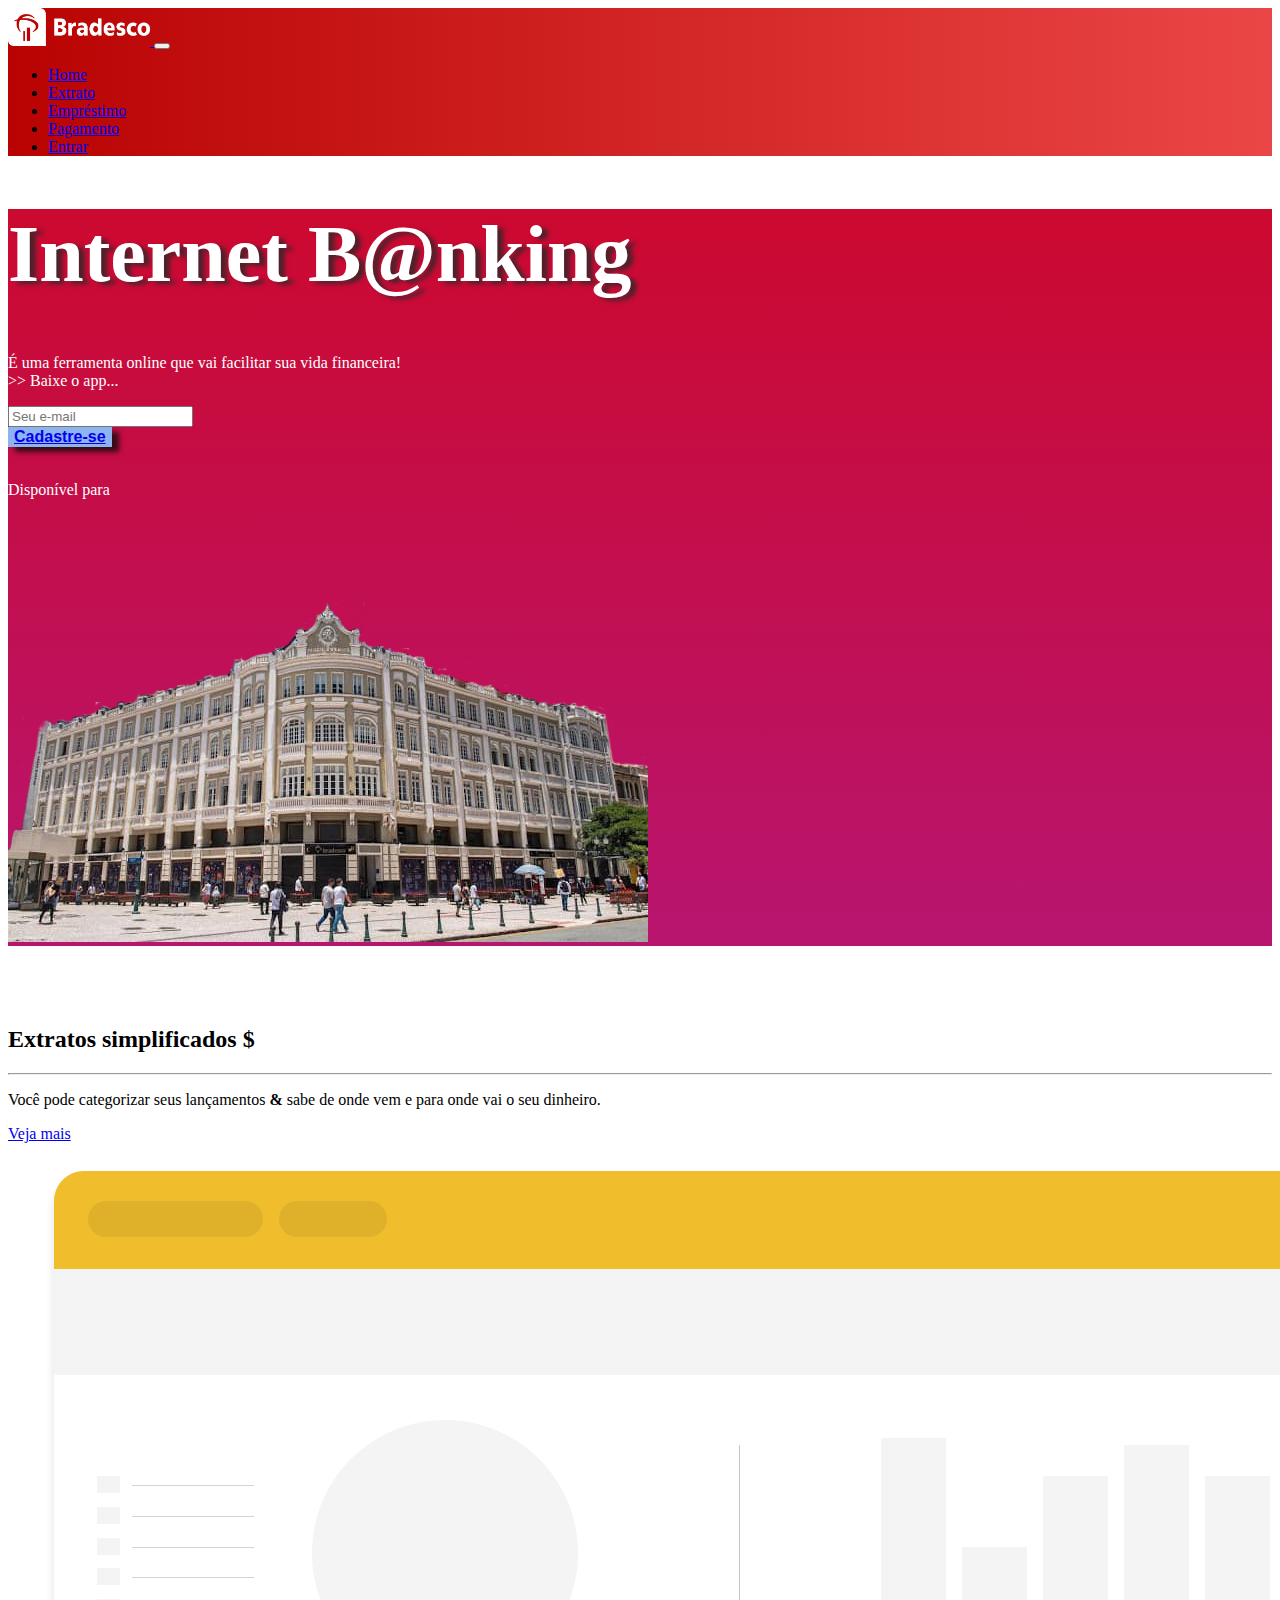
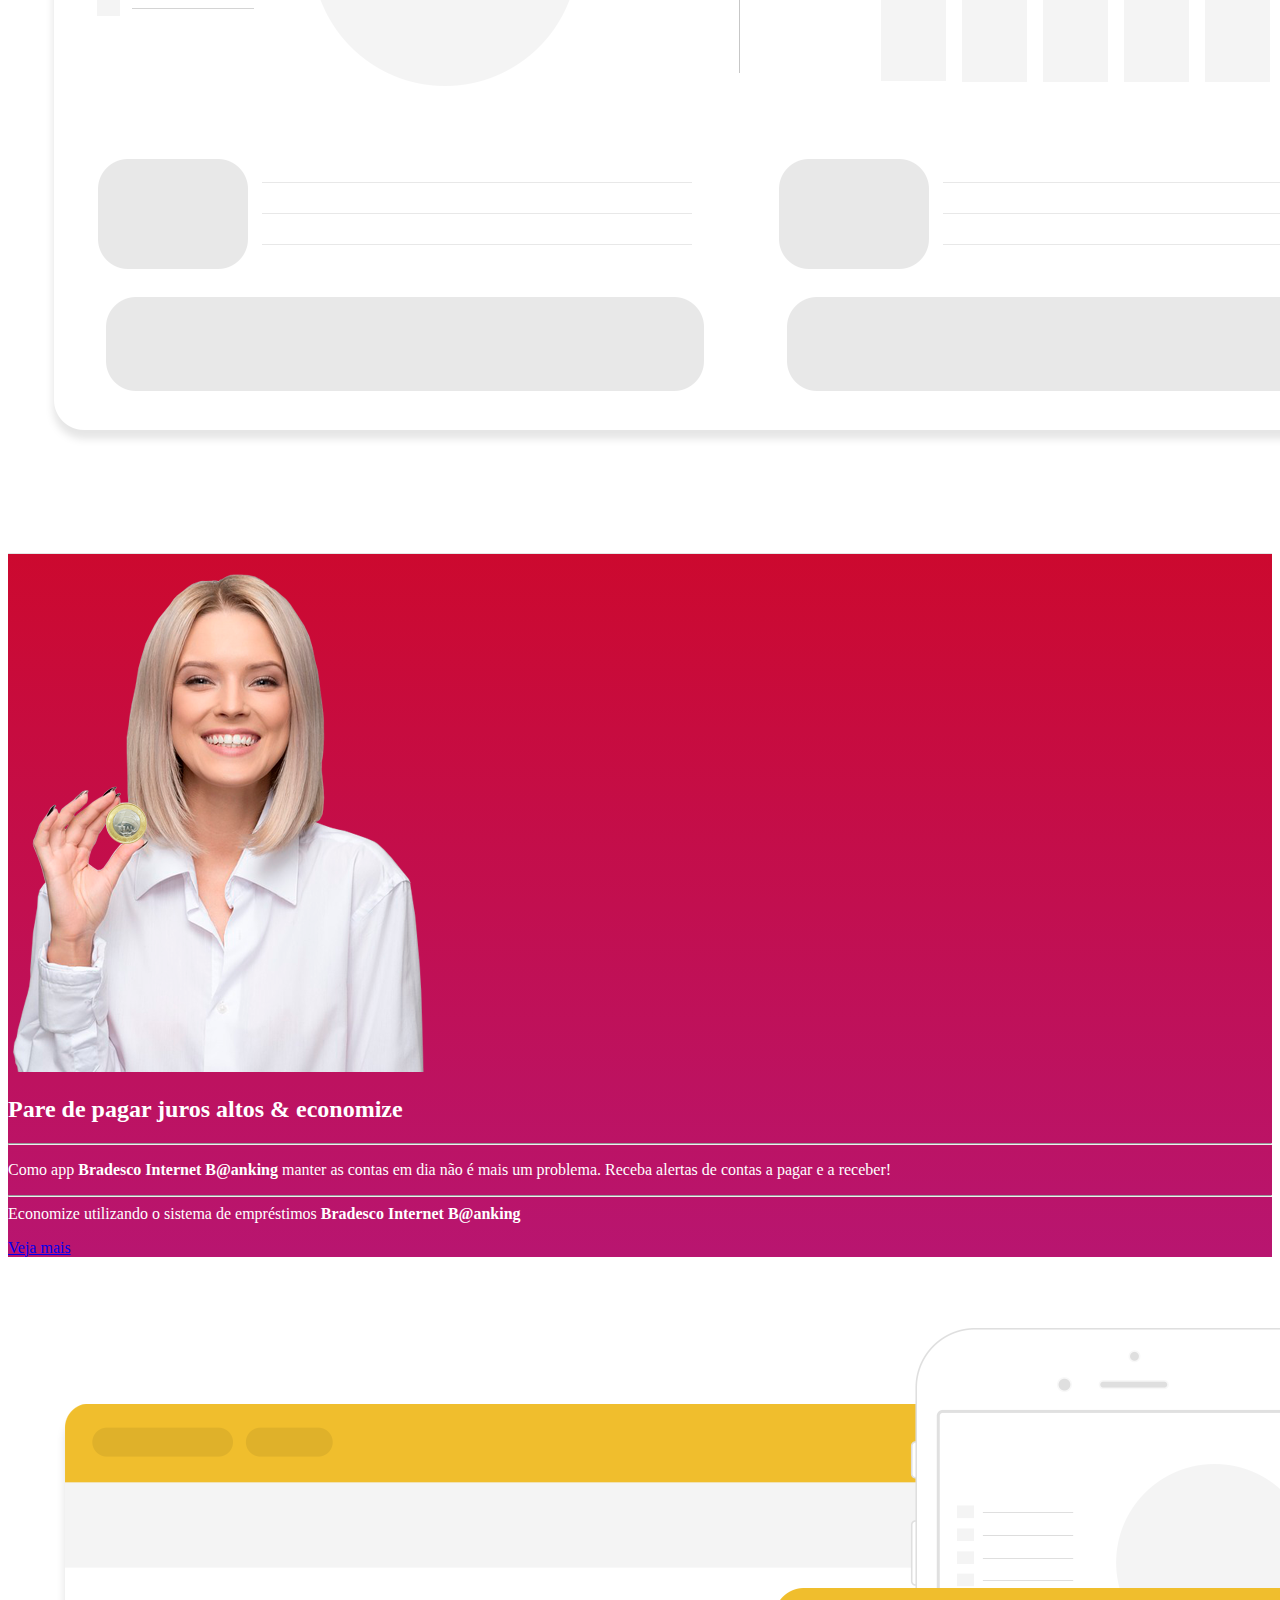
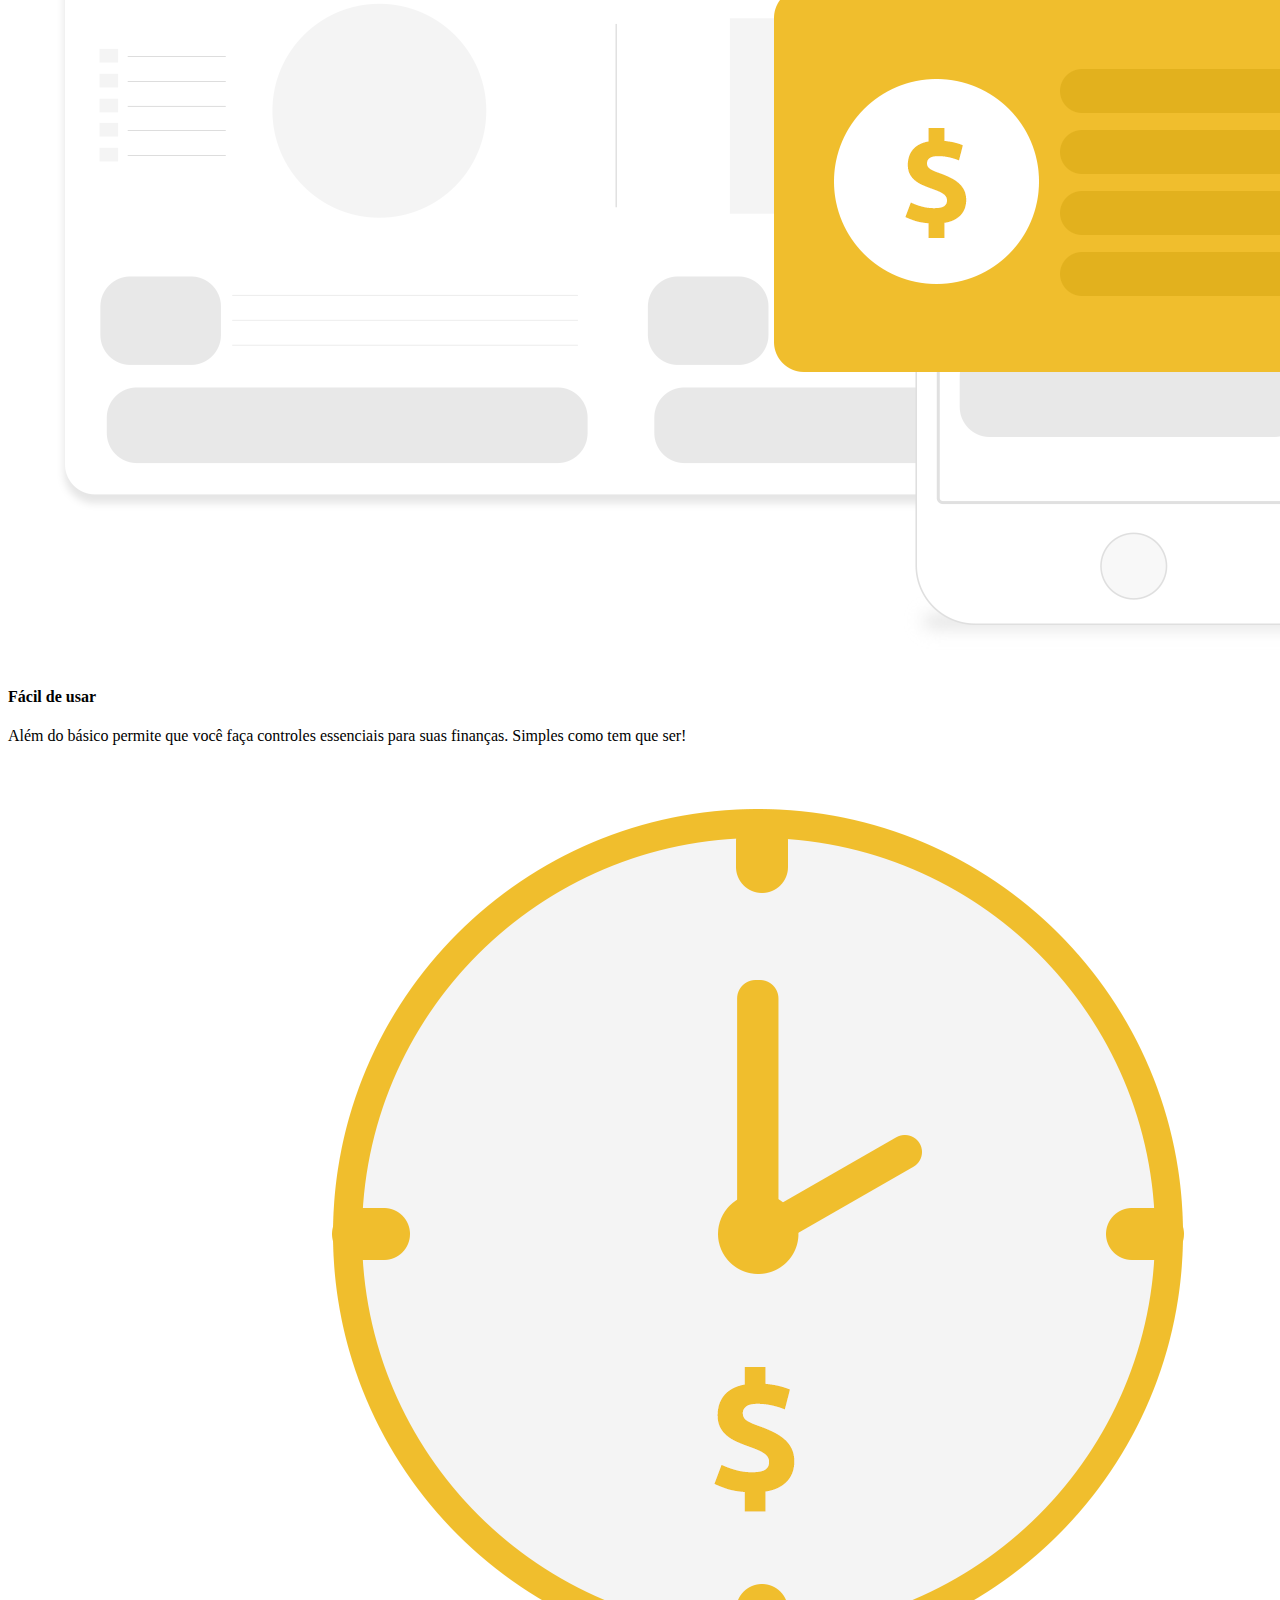
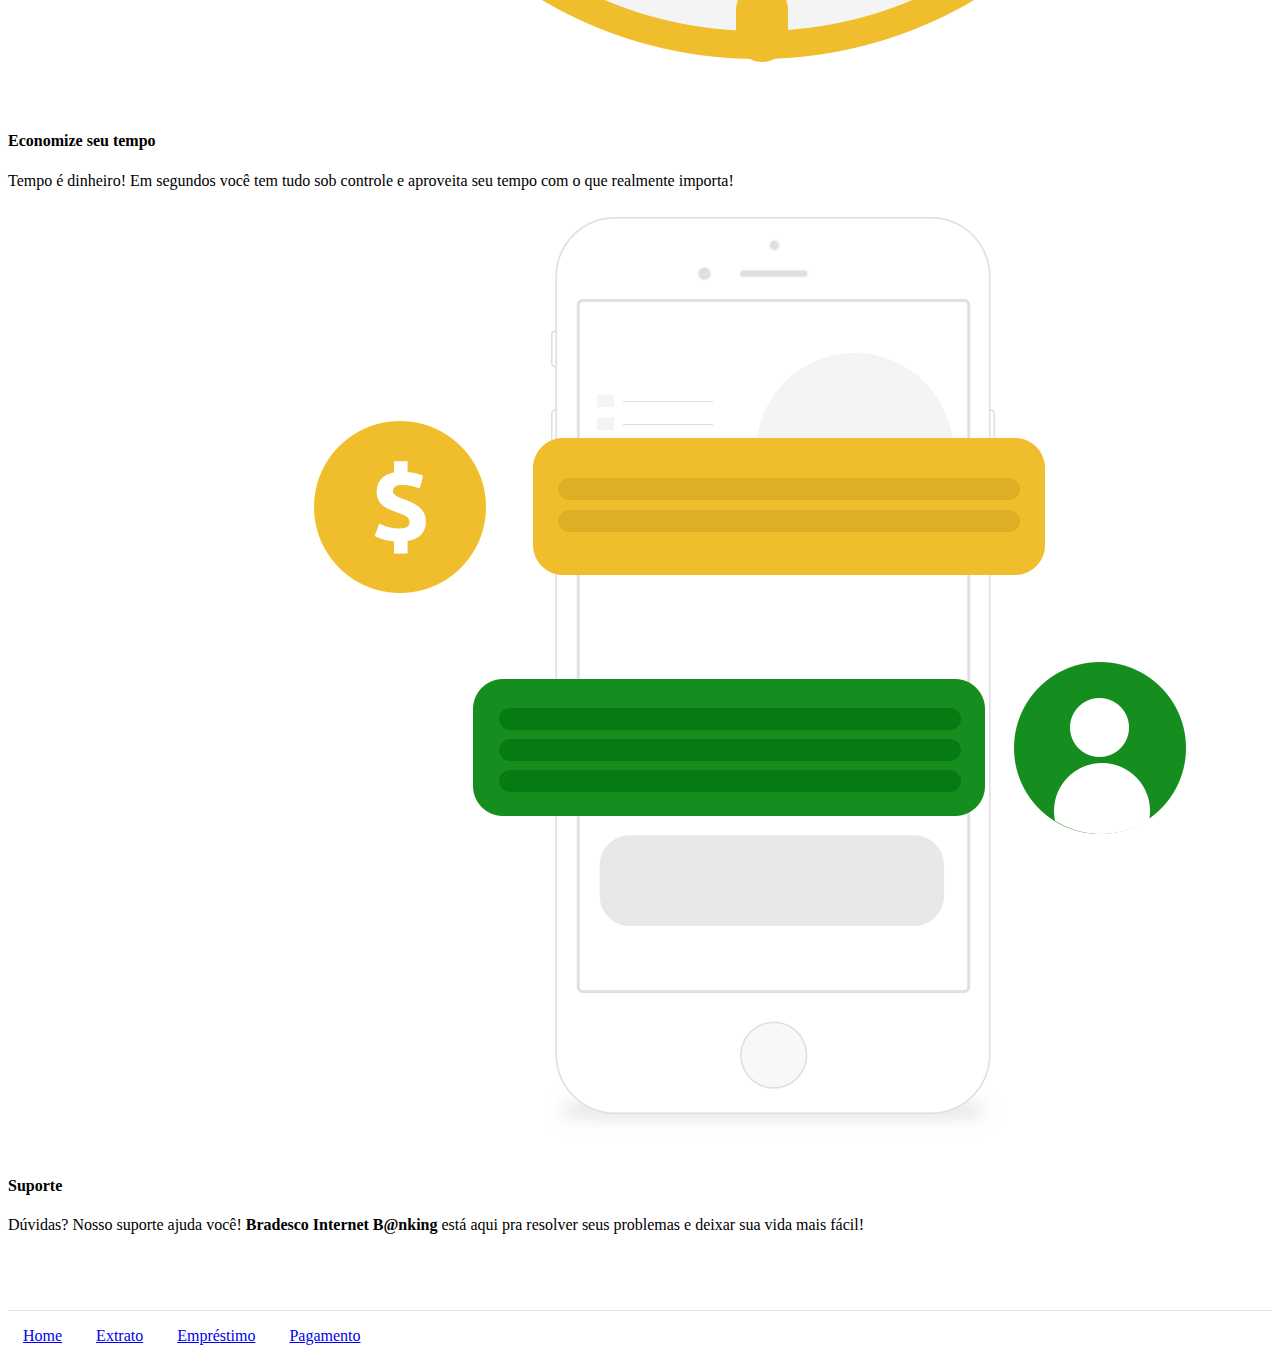
<file: site banco/index.html>
<!DOCTYPE html>
<html lang="pt-br">
<head>
  <!-- Meta tags Obrigatórias -->
  <meta charset="utf-8">
  <meta name="viewport" content="width=device-width, initial-scale=1, shrink-to-fit=no">
  <!-- Bootstrap CSS -->
  <link rel="stylesheet" href="https://stackpath.bootstrapcdn.com/bootstrap/4.1.3/css/bootstrap.min.css"
    integrity="sha384-MCw98/SFnGE8fJT3GXwEOngsV7Zt27NXFoaoApmYm81iuXoPkFOJwJ8ERdknLPMO" crossorigin="anonymous">
  <!-- Font Awesome -->
  <link rel="stylesheet" href="https://use.fontawesome.com/releases/v5.3.1/css/all.css"
    integrity="sha384-mzrmE5qonljUremFsqc01SB46JvROS7bZs3IO2EmfFsd15uHvIt+Y8vEf7N7fWAU" crossorigin="anonymous">
  <!-- Estilo customizado -->
  <link rel="stylesheet" type="text/css" href="css/estilo.css">
  <title>Internet B@nking</title>
  <link rel="shortcut icon" href="img/icone.jpg" type="image/png">
  <script src="js/banco.js" defer></script>
</head>
<body>
  <header class="topo">
    <nav class="navbar navbar-expand-sm navbar-light bg-warning">
      <div class="container">
        <a href="#" class="navbar-brand">
          <img src="img\bradesco-white.png" width="142">
        </a>
        <button class="navbar-toggler" data-toggle="collapse" data-target="#nav-principal">
          <span class="navbar-toggler-icon"></span>
        </button>
        <div class="collapse navbar-collapse" id="nav-principal">
          <ul class="navbar-nav ml-auto">
            <li class="nav-item">
              <a href="index.html" class="nav-link">Home</a>
            </li>
            <li class="nav-item">
              <a href="extrato.html" class="nav-link">Extrato</a>
            </li>
            <li class="nav-item">
              <a href="emprestimo.html" class="nav-link">Empréstimo</a>
            </li>
            <li class="nav-item">
              <a href="pgto.html" class="nav-link">Pagamento</a>
            </li>
            <li class="nav-item">
              <a href="login.html" class="btn btn-outline-light ml-4">Entrar</a>
            </li>
          </ul>
        </div>
      </div>
    </nav>
  </header>
  <section class="home">
    <div class="container">
      <div class="row">
        <div class="col-md-6 d-flex">
          <div class="align-self-center">
            <h1 class="display-4">Internet B@nking</h1>
            <p>
              É uma ferramenta online que vai facilitar sua vida financeira! <br>>> Baixe o app...
            </p>
            <form class="myForm" action="/action_page.php" onsubmit="return validateForm()" method="post">
              <div class="input-group input-group-lg">
                <input type="text" placeholder="Seu e-mail" class="form-control">
                <div class="input-group-append">
                  <button class="txt" input type="submit" value="Submit" class="btn btn-primary"><a
                      href="../cadastro.html">Cadastre-se</a></button>
                </div>
              </div>
              <br>
            </form>
            <p>Disponível para
              <a href="" class="btn btn-outline-light">
                <i class="fab fa-android fa-lg"></i>
              </a>
              <a href="" class="btn btn-outline-light">
                <i class="fab fa-apple"></i>
              </a>
            </p>
          </div>
        </div>
        <div class="col-md-6 d-none d-md-block">
          <img src="img/fachada.png">
        </div>
      </div>
    </div>
    </div>
  </section>
  <section class="caixa">
    <div class="container">
      <div class="row">
        <div class="col-md-6 d-flex">
          <div class="align-self-center">
            <h2>Extratos simplificados $</h2>
            <hr>
            <p>
              Você pode categorizar seus lançamentos <b>&</b> sabe de onde vem e para onde vai o seu dinheiro.
            </p>
            <a href="extrato.html" class="btn btn-primary">Veja mais</a>
          </div>
        </div>
        <div class="col-md-4">
          <img src="img/saiba.png" class="img-fluid">
          <!-- <div class="banner active">
              <span class="square"></span>
              <h2>Internet Banking</h2>
              <p>
               Movimente sua conta de uma maneira fácil e rápida sem sair de casa
              </p>
            </div>
            <div class="banner">
              <span class="square"></span>
              <h2>APP fácil de usar</h2>
              <p>
                Suporte 24h, instale hoje mesmo
              </p>
            </div>
            <div class="banner">
              <span class="square"></span>
              <h2>Resultados</h2>
              <p>
                Confira as nossas métricas e conheça os rendimentos
              </p>
            </div> -->
        </div>
      </div>
    </div>
  </section>
  <section class="home">
    <div class="container">
      <div class="row">
        <div class="col-md-4">
          <img src="img/mulher.png" class="img-fluid">
        </div>
        <div class="col-md-4 d-flex">
          <div class="align-self-center">
            <h2>Pare de pagar juros altos <b>&</b> economize</h2>
            <hr>
            <p>
              Como app <b> Bradesco Internet B@anking</b> manter as contas em dia não é mais um problema. Receba alertas
              de contas a pagar e a receber!
              <hr>
              Economize utilizando o sistema de empréstimos <b>Bradesco Internet B@anking </b>
            </p>
            <a href="emprestimo.html" class="btn btn-primary">Veja mais</a>
          </div>
        </div>
      </div>
    </div>
  </section>
  <section class="caixa">
    <div class="container">
      <div class="row">
        <div class="col-md-4">
          <img src="img/facil.png" class="img-fluid">
          <h4>Fácil de usar</h4>
          <p>
            Além do básico permite que você faça controles essenciais para suas finanças. Simples como tem que ser!
          </p>
        </div>
        <div class="col-md-4">
          <img src="img/economize.png" class="img-fluid">
          <h4>Economize seu tempo</h4>
          <p>
            Tempo é dinheiro! Em segundos você tem tudo sob controle e aproveita seu tempo com o que realmente importa!
          </p>
        </div>
        <div class="col-md-4">
          <img src="img/suporte.png" class="img-fluid">
          <h4>Suporte</h4>
          <p>
            Dúvidas? Nosso suporte ajuda você! <b>Bradesco Internet B@nking</b> está aqui pra resolver seus problemas e
            deixar sua vida mais fácil!
          </p>
        </div>
      </div>
    </div>
  </section>
  <footer class="mt-4 mb-4">
    <div class="container">
      <div class="row">
        <div class="col-md-8">
          <p>
            <a href="index.html">Home</a>
            <a href="extrato.html">Extrato</a>
            <a href="emprestimo.html">Empréstimo</a>
            <a href="pgto.html">Pagamento</a>
          </p>
        </div>
        <div class="col-md-4 d-flex justify-content-end">
          <a href="" class="btn btn-outline-dark">
            <i class="fab fa-facebook"></i>
          </a>
          <a href="" class="btn btn-outline-dark ml-2">
            <i class="fab fa-twitter"></i>
          </a>
          <a href="" class="btn btn-outline-dark ml-2">
            <i class="fab fa-instagram"></i>
          </a>
          <a href="" class="btn btn-outline-dark ml-2">
            <i class="fab fa-youtube"></i>
          </a>
        </div>
      </div>
    </div>
  </footer>
  <!-- JavaScript (Opcional) -->
  <!-- jQuery primeiro, depois Popper.js, depois Bootstrap JS -->
  <script src="https://code.jquery.com/jquery-3.3.1.slim.min.js"
    integrity="sha384-q8i/X+965DzO0rT7abK41JStQIAqVgRVzpbzo5smXKp4YfRvH+8abtTE1Pi6jizo"
    crossorigin="anonymous"></script>
  <script src="https://cdnjs.cloudflare.com/ajax/libs/popper.js/1.14.3/umd/popper.min.js"
    integrity="sha384-ZMP7rVo3mIykV+2+9J3UJ46jBk0WLaUAdn689aCwoqbBJiSnjAK/l8WvCWPIPm49"
    crossorigin="anonymous"></script>
  <script src="https://stackpath.bootstrapcdn.com/bootstrap/4.1.3/js/bootstrap.min.js"
    integrity="sha384-ChfqqxuZUCnJSK3+MXmPNIyE6ZbWh2IMqE241rYiqJxyMiZ6OW/JmZQ5stwEULTy"
    crossorigin="anonymous"></script>
</body>
</html>
</file>
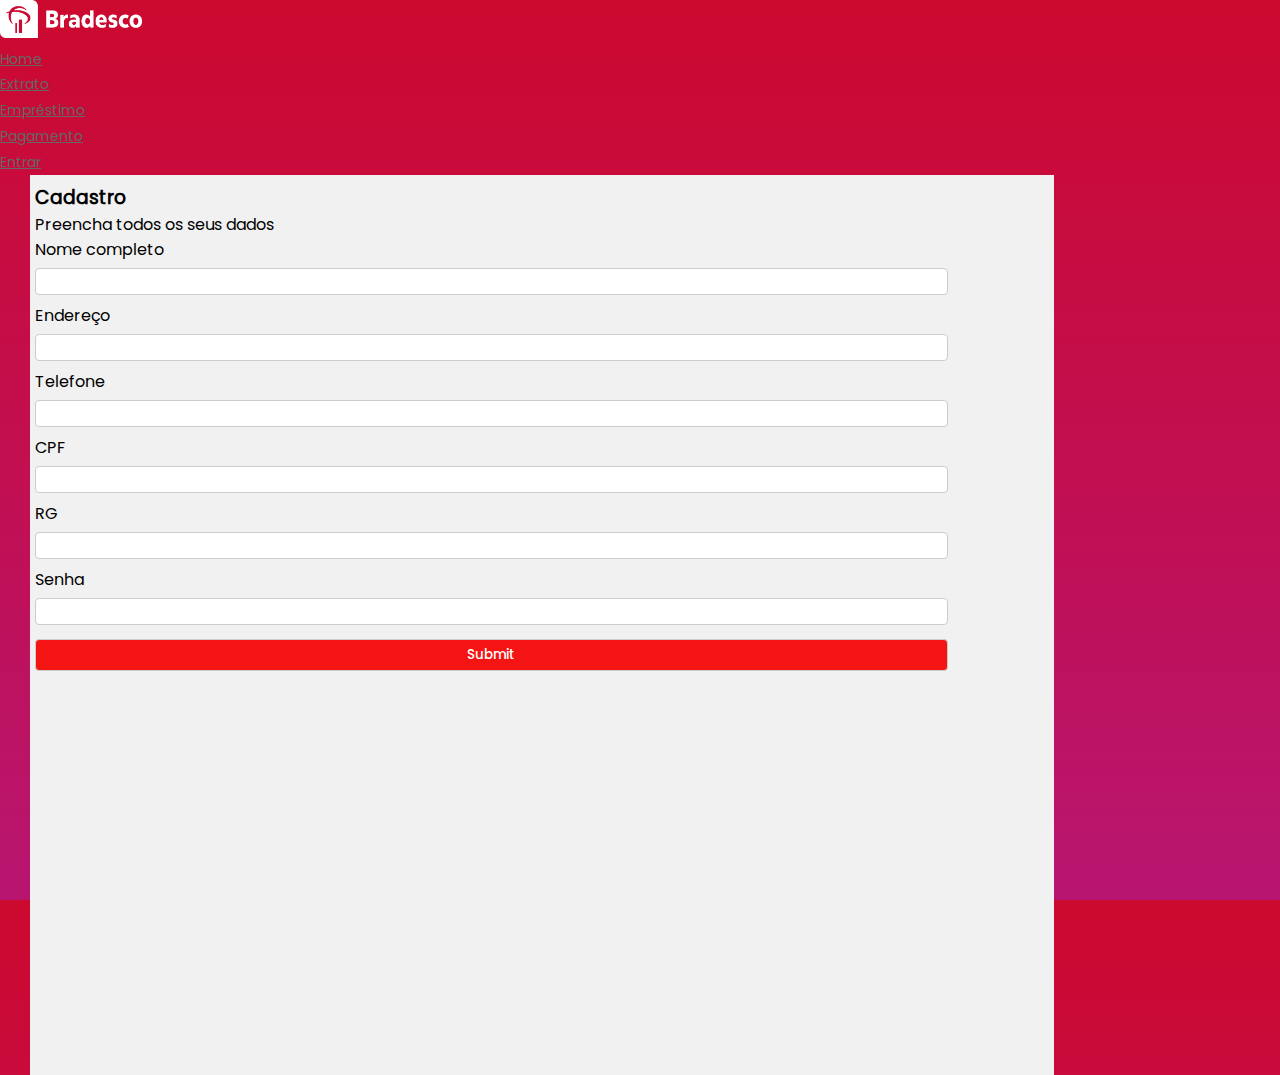
<file: site banco/cadastro.html>
﻿<!DOCTYPE html>
<html lang="pt-br">
<head>
  <title>Login</title>
  <meta charset="UTF-8">
  <!-- Meta tags Obrigatórias -->
  <meta charset="utf-8">
  <meta name="viewport" content="width=device-width, initial-scale=1, shrink-to-fit=no">
  <!-- Bootstrap CSS -->
  <link rel="stylesheet" href="https://stackpath.bootstrapcdn.com/bootstrap/4.1.3/css/bootstrap.min.css"
    integrity="sha384-MCw98/SFnGE8fJT3GXwEOngsV7Zt27NXFoaoApmYm81iuXoPkFOJwJ8ERdknLPMO" crossorigin="anonymous">
  <!-- Font Awesome -->
  <link rel="stylesheet" href="https://use.fontawesome.com/releases/v5.3.1/css/all.css"
    integrity="sha384-mzrmE5qonljUremFsqc01SB46JvROS7bZs3IO2EmfFsd15uHvIt+Y8vEf7N7fWAU" crossorigin="anonymous">
  <link rel="stylesheet" type="text/css" href="css/main.css">
  <link rel="shortcut icon" href="img/icone.jpg" type="image/png">
</head>
<body class="body">
  <header class="topo">
    <nav class="navbar navbar-expand-sm navbar-light bg-warning">
      <div class="container">
        <a href="#" class="navbar-brand">
          <img src="img\bradesco-white.png" width="142">
        </a>
        <button class="navbar-toggler" data-toggle="collapse" data-target="#nav-principal">
          <span class="navbar-toggler-icon"></span>
        </button>
        <div class="collapse navbar-collapse" id="nav-principal">
          <ul class="navbar-nav ml-auto">
            <li class="nav-item">
              <a href="index.html" class="nav-link">Home</a>
            </li>
            <li class="nav-item">
              <a href="extrato.html" class="nav-link">Extrato</a>
            </li>
            <li class="nav-item">
              <a href="emprestimo" class="nav-link">Empréstimo</a>
            </li>
            <li class="nav-item">
              <a href="pgto.html" class="nav-link">Pagamento</a>
            </li>
            <li class="nav-item">
              <a href="login.html" class="btn btn-outline-light ml-4">Entrar</a>
            </li>
          </ul>
        </div>
      </div>
    </nav>
  </header>
  <style>
    input {
      width: 100%;
      height: 100%;
      padding: 5px;
      border: 1px solid #ccc;
      border-radius: 4px;
      box-sizing: border-box;
      margin-top: 6px;
      margin-bottom: 8px;
    }

    input[type=submit] {
      background-color: #f51414;
      color: white;
      font-family: Poppins-Medium;
      transition: all 0.4s;
    }

    .container1 {
      background-color: #f1f1f1;
      padding: 8px 5px 5px 5px;
      width: 80%;
      height: 100%;
      margin-left: 30px;

    }

    #message {
      display: none;
      background: #f1f1f1;
      color: #000;
      position: relative;
      padding: 20px;
      margin-top: 10px;
    }

    #message p {
      padding: 10px 35px;
      font-size: 18px;
    }

    .valid {
      color: green;
    }

    .valid:before {
      position: relative;
      left: -35px;
      content: "✔";
    }

    .invalid {
      color: red;
    }

    .invalid:before {
      position: relative;
      left: -35px;
      content: "✖";
    }
  </style>
  </head>
  <body>
    <div class="container1">
      <h3>Cadastro</h3>
      <p>Preencha todos os seus dados</p>
      <div class="container">
        <div>
          <form action="/action_page.php">
            <label for="usrname">Nome completo</label>
            <input type="text" id="usrname" name="usrname" required>
            <label for="end">Endereço</label>
            <input type="text" id="end" name="end" required>
            <label for="tel">Telefone</label>
            <input type="text" id="tel" name="tel" required>
            <label for="cpf">CPF</label>
            <input type="text" id="cpf" name="cpf" required>
            <label for="cpf">RG</label>
            <input type="text" id="rg" name="rg" required>
            <label for="psw">Senha</label>
            <input type="password" id="psw" name="psw" pattern="(?=.*\d)(?=.*[a-z])(?=.*[A-Z]).{8,}"
              title="Deve conter pelo menos um número e uma letra maiúscula e uma minúscula, e pelo menos 8 caracteres"
              required>
            <input type="submit" value="Submit">
          </form>
        </div>
        <div id="message">
          <h3>A senha deve conter:</h3>
          <p id="letter" class="invalid">Uma letra<b>minúscula</b> </p>
          <p id="capital" class="invalid">Uma letra <b>maiúscula</b> </p>
          <p id="number" class="invalid">Um<b>número</b></p>
          <p id="length" class="invalid">Mínimo de<b>8 caracteres</b></p>
        </div>
      </div>
      <script>
        var myInput = document.getElementById("psw");
        var letter = document.getElementById("letter");
        var capital = document.getElementById("capital");
        var number = document.getElementById("number");
        var length = document.getElementById("length");

        myInput.onfocus = function () {
          document.getElementById("message").style.display = "block";
        }

        myInput.onblur = function () {
          document.getElementById("message").style.display = "none";
        }

        myInput.onkeyup = function () {
          var lowerCaseLetters = /[a-z]/g;
          if (myInput.value.match(lowerCaseLetters)) {
            letter.classList.remove("invalid");
            letter.classList.add("valid");
          } else {
            letter.classList.remove("valid");
            letter.classList.add("invalid");
          }
          var upperCaseLetters = /[A-Z]/g;
          if (myInput.value.match(upperCaseLetters)) {
            capital.classList.remove("invalid");
            capital.classList.add("valid");
          } else {
            capital.classList.remove("valid");
            capital.classList.add("invalid");
          }
          var numbers = /[0-9]/g;
          if (myInput.value.match(numbers)) {
            number.classList.remove("invalid");
            number.classList.add("valid");
          } else {
            number.classList.remove("valid");
            number.classList.add("invalid");
          }
          if (myInput.value.length >= 8) {
            length.classList.remove("invalid");
            length.classList.add("valid");
          } else {
            length.classList.remove("valid");
            length.classList.add("invalid");
          }
        }
      </script>
  </body>
</html>
</file>
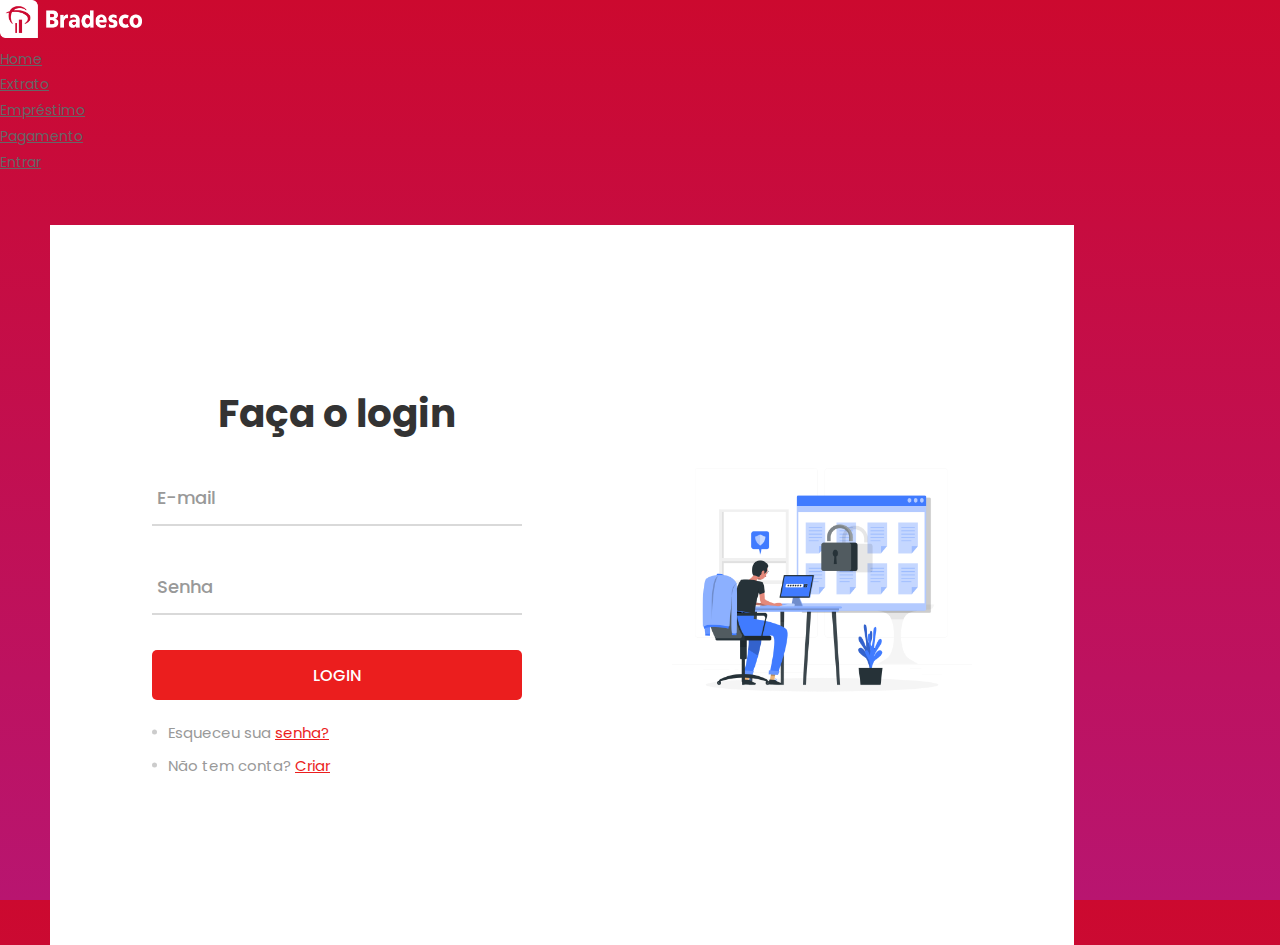
<file: site banco/login.html>
﻿<!DOCTYPE html>
<html lang="pt-br">
<head>
	<title>Login</title>
	<meta charset="UTF-8">
	<!-- Meta tags Obrigatórias -->
	<meta charset="utf-8">
	<meta name="viewport" content="width=device-width, initial-scale=1, shrink-to-fit=no">
	<!-- Bootstrap CSS -->
	<link rel="stylesheet" href="https://stackpath.bootstrapcdn.com/bootstrap/4.1.3/css/bootstrap.min.css"
		integrity="sha384-MCw98/SFnGE8fJT3GXwEOngsV7Zt27NXFoaoApmYm81iuXoPkFOJwJ8ERdknLPMO" crossorigin="anonymous">
	<!-- Font Awesome -->
	<link rel="stylesheet" href="https://use.fontawesome.com/releases/v5.3.1/css/all.css"
		integrity="sha384-mzrmE5qonljUremFsqc01SB46JvROS7bZs3IO2EmfFsd15uHvIt+Y8vEf7N7fWAU" crossorigin="anonymous">
	<link rel="stylesheet" type="text/css" href="css/main.css">
	<link rel="shortcut icon" href="img/icone.jpg" type="image/png">
</head>
<body class="body">
	<header class="topo">
		<nav class="navbar navbar-expand-sm navbar-light bg-warning">
			<div class="container">
				<a href="#" class="navbar-brand">
					<img src="img\bradesco-white.png" width="142">
				</a>
				<button class="navbar-toggler" data-toggle="collapse" data-target="#nav-principal">
					<span class="navbar-toggler-icon"></span>
				</button>
				<div class="collapse navbar-collapse" id="nav-principal">
					<ul class="navbar-nav ml-auto">
						<li class="nav-item">
							<a href="index.html" class="nav-link">Home</a>
						</li>
						<li class="nav-item">
							<a href="extrato.html" class="nav-link">Extrato</a>
						</li>
						<li class="nav-item">
							<a href="emprestimo" class="nav-link">Empréstimo</a>
						</li>
						<li class="nav-item">
							<a href="pgto.html" class="nav-link">Pagamento</a>
						</li>
						<li class="nav-item">
							<a href="login.html" class="btn btn-outline-light ml-4">Entrar</a>
						</li>
					</ul>
				</div>
			</div>
		</nav>
	</header>
	<div class="container-login">
		<div class="wrap-login">
			<form class="login-form">
				<span class="login-form-title">Faça o login </span>
				<div class="wrap-input margin-top-35 margin-bottom-35">
					<input class="input-form" type="text" name="email" autocomplete="off">
					<span class="focus-input-form" data-placeholder="E-mail"></span>
				</div>
				<div class="wrap-input margin-bottom-35">
					<input class="input-form" type="password" name="password">
					<span class="focus-input-form" data-placeholder="Senha"></span>
				</div>
				<div class="container-login-form-btn">
					<button class="login-form-btn">
						Login
					</button>
				</div>
				<ul class="login-utils">
					<li class="margin-bottom-8 margin-top-8">
						<span class="text1">
							Esqueceu sua
						</span>
						<a href="#" class="text2">
							senha?
						</a>
					</li>
					<li>
						<span class="text1">
							Não tem conta?
						</span>
						<a href="index.html" class="text2">
							Criar
						</a>
					</li>
				</ul>
			</form>
		</div>
		<img src="img/login.png" width="300" height="300" class="margin-left-50" />
	</div>
	<script>
		let inputs = document.getElementsByClassName('input-form');
		for (let input of inputs) {
			input.addEventListener("blur", function () {
				if (input.value.trim() != "") {
					input.classList.add("has-val");
				} else {
					input.classList.remove("has-val");
				}
			});
		}
		/* Promises */
		<p id="email"></p>
		function myDisplayer(some) {
			document.getElementById("email").innerHTML = some;
		}
		let myPromise = new Promise(function (myResolve, myReject) {
			let x = "ale@gmail.com";
			if (x == "ale@gmail.com") {
				myResolve("OK");
			} else {
				myReject("Error");
			}
		});
		myPromise.then(
			function (value) { myDisplayer(value); },
			function (error) { myDisplayer(error); }
		);
	</script>
</body>
</html>
</file>
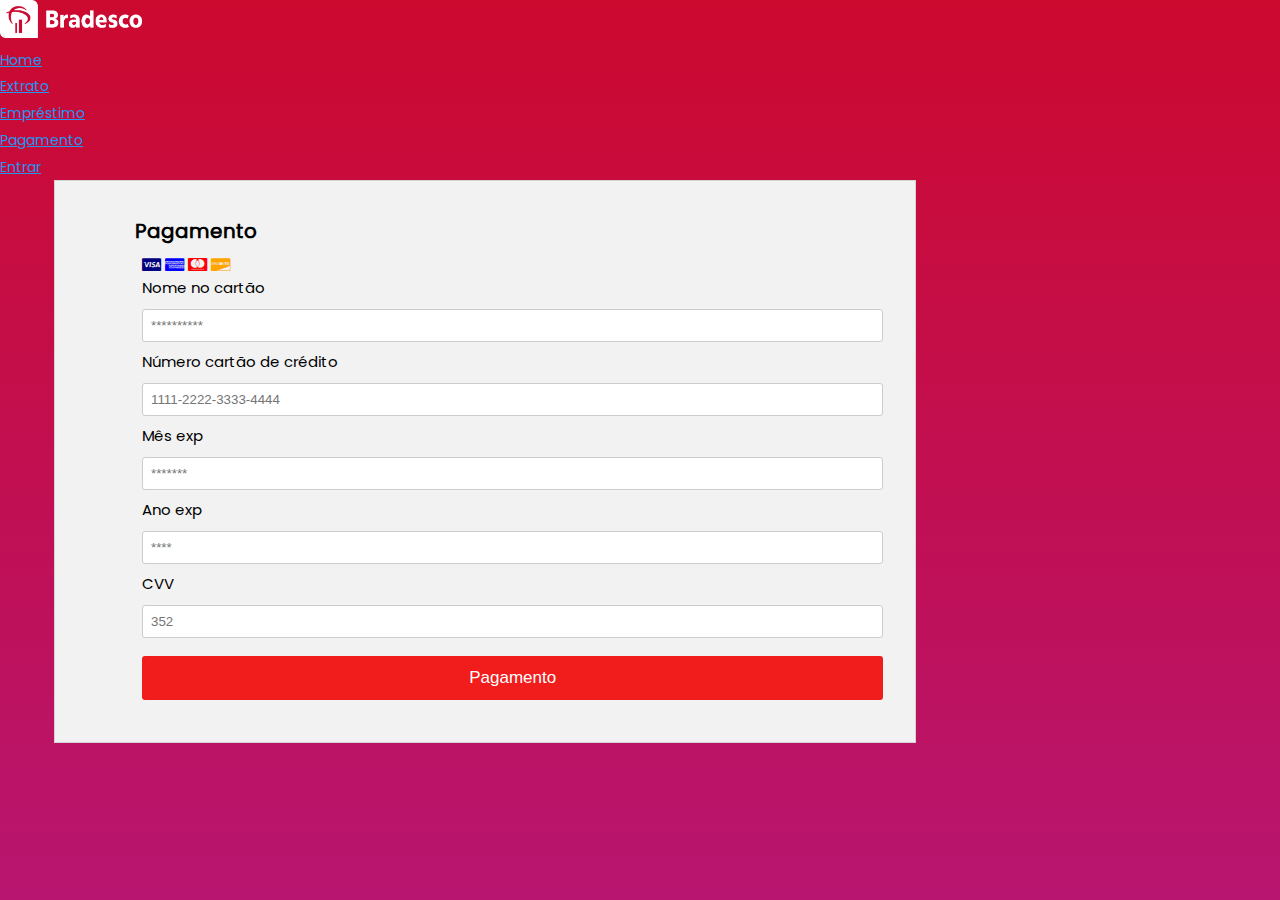
<file: site banco/pgto.html>
<!DOCTYPE html>
<html lang="pt-br">

<head>
	<title>Login</title>
	<meta charset="UTF-8">
	<!-- Meta tags Obrigatórias -->
	<meta charset="utf-8">
	<meta name="viewport" content="width=device-width, initial-scale=1, shrink-to-fit=no">

	<!-- Bootstrap CSS -->
	<link rel="stylesheet" href="https://stackpath.bootstrapcdn.com/bootstrap/4.1.3/css/bootstrap.min.css"
		integrity="sha384-MCw98/SFnGE8fJT3GXwEOngsV7Zt27NXFoaoApmYm81iuXoPkFOJwJ8ERdknLPMO" crossorigin="anonymous">

	<!-- Font Awesome -->
	<link rel="stylesheet" href="https://use.fontawesome.com/releases/v5.3.1/css/all.css"
		integrity="sha384-mzrmE5qonljUremFsqc01SB46JvROS7bZs3IO2EmfFsd15uHvIt+Y8vEf7N7fWAU" crossorigin="anonymous">
	<link rel="stylesheet" type="text/css" href="css/main.css">
	<link rel="shortcut icon" href="img/icone.jpg" type="image/png">
</head>

<body class="body">
	<header class="topo">
		<nav class="navbar navbar-expand-sm navbar-light bg-warning">
			<div class="container">
				<a href="#" class="navbar-brand">
					<img src="img\bradesco-white.png" width="142">
				</a>
				<button class="navbar-toggler" data-toggle="collapse" data-target="#nav-principal">
					<span class="navbar-toggler-icon"></span>
				</button>
				<div class="collapse navbar-collapse" id="nav-principal">
					<ul class="navbar-nav ml-auto">
						<li class="nav-item">
							<a href="index.html" class="nav-link">Home</a>
						</li>
						<li class="nav-item">
							<a href="extrato.html" class="nav-link">Extrato</a>
						</li>
						<li class="nav-item">
							<a href="emprestimo" class="nav-link">Empréstimo</a>
						</li>
						<li class="nav-item">
							<a href="pgto" class="nav-link">Pagamento</a>
						</li>
						<li class="nav-item">
							<a href="login.html" class="btn btn-outline-light ml-4">Entrar</a>
						</li>
					</ul>
				</div>
			</div>
		</nav>
	</header>
	<meta name="viewport" content="width=device-width, initial-scale=1">
	<link rel="stylesheet" href="https://cdnjs.cloudflare.com/ajax/libs/font-awesome/4.7.0/css/font-awesome.min.css">
	<style>
		@import url('https://fonts.googleapis.com/css2?family=Poppins:wght@100;200;300;400;500;600;700;800;900&display=swap');

		body {
			font-size: 17px;
		}

		* {
			box-sizing: border-box;
		}

		.row {
			display: -ms-flexbox;
			/* IE10 */
			display: flex;
			-ms-flex-wrap: wrap;
			/* IE10 */
			flex-wrap: wrap;
			margin: 0 -16px;
		}

		.col-25 {
			-ms-flex: 25%;
			/* IE10 */
			flex: 25%;
		}

		.col-50 {
			-ms-flex: 50%;
			/* IE10 */
			flex: 50%;
		}

		.col-75 {
			-ms-flex: 75%;
			/* IE10 */
			flex: 75%;
		}

		.col-25,
		.col-50 {
			padding: 10px 20px;
			margin-left: 50px;
			height: 100%;
		}

		.col-75 {
			padding: 0 10px;
			margin-left: 60px;
		}

		.container1 {
			background-color: #f2f2f2;
			padding: 5px 5px 5px 10px;
			border: 1px solid lightgrey;
			margin-left: 60px 20px;
			width: 70%;
			height: 100%;
		}

		input[type=text] {
			width: 100%;
			margin-bottom: 8px;
			padding: 8px;
			border: 1px solid #ccc;
			border-radius: 3px;
		}

		label {
			margin-bottom: 10px;
			display: block;
		}

		.icon-container {
			margin-bottom: 10px;
			padding: 7px 7px;
			font-size: 15px;
		}

		.btn1 {
			background-color: #f11c1c;
			color: white;
			padding: 12px;
			margin: 10px 0;
			border: none;
			width: 100%;
			border-radius: 3px;
			cursor: pointer;
			font-size: 17px;
		}

		.btn1:hover {
			background-color: #0a0a0a;
		}

		a {
			color: #2196F3;
		}

		hr {
			border: 1px solid lightgrey;
		}

		span.price {
			float: right;
			color: grey;
		}

		/* Responsivo */
		@media (max-width: 800px) {
			.row {
				flex-direction: column-reverse;
			}

			.col-25 {
				margin-bottom: 50px;
			}
		}
	</style>
	</head>

	<body>
		<div class="row">
			<div class="col-75">
				<div class="container1">
					<form action="/action_page.php">
						<div class="row">
							<div class="col-50">
							</div>
						</div>
						<div class="col-50">
							<h3>Pagamento</h3>
							<div class="icon-container">
								<i class="fa fa-cc-visa" style="color:navy;"></i>
								<i class="fa fa-cc-amex" style="color:blue;"></i>
								<i class="fa fa-cc-mastercard" style="color:red;"></i>
								<i class="fa fa-cc-discover" style="color:orange;"></i>

								<label for="cname">Nome no cartão</label>
								<input type="text" id="cname" name="cardname" placeholder="**********">
								<label for="ccnum">Número cartão de crédito</label>
								<input type="text" id="ccnum" name="cardnumber" placeholder="1111-2222-3333-4444">
								<label for="expmonth">Mês exp</label>
								<input type="text" id="expmonth" name="expmonth" placeholder="*******">
								<label for="expyear">Ano exp</label>
								<input type="text" id="expyear" name="expyear" placeholder="****">
								<label for="cvv">CVV</label>
								<input type="text" id="cvv" name="cvv" placeholder="352">
								<input type="submit" value="Pagamento" class="btn1">
							</div>
						</div>
					</form>
				</div>
			</div>
		</div>
	</body>
</body>

</html>
</file>
<file: site banco/css/estilo.css>
@import url('https://fonts.googleapis.com/css2?family=Poppins:wght@100;200;300;400;500;600;700;800;900&display=swap');

.home {
	background: linear-gradient(rgb(204 9 47), rgb(184, 21, 112));
	color: rgb(255, 255, 255);
	height: 100%;
}

.caixa {
	padding: 60px 0;
	border-bottom: 1px solid #e5e5e5;
}

footer p a {
	margin: 5px 15px;
}

.topo {
	
	background: linear-gradient(to right, rgb(185, 3, 3), rgb(235, 70, 70));
}

.txt {
	text-decoration-color: white;
	text-decoration: none;
	font-size: 100%;
	font-weight: bold;
	background-color: rgb(141, 180, 238);
	border-width: 0ch;
	box-shadow: 7px 5px 5px rgba(12, 12, 12, 0.77);
}

.display-4 {
	font-size: 80px;
	text-shadow: 6px 3px 4px rgba(41, 40, 40, 0.77);
	
}

/*
  Fontes
*/

@font-face {
	font-family: Poppins-Regular;
	src: url('../fonts/poppins/Poppins-Regular.ttf'); 
  }
  
  @font-face {
	font-family: Poppins-Medium;
	src: url('../fonts/poppins/Poppins-Medium.ttf'); 
  }
  
  @font-face {
	font-family: Poppins-Bold;
	src: url('../fonts/poppins/Poppins-Bold.ttf'); 
  }
  
  @font-face {
	font-family: Poppins-SemiBold;
	src: url('../fonts/poppins/Poppins-SemiBold.ttf'); 
  }

  .construcao{
	width: 400px;
	height: 100px;
	box-shadow: 7px 5px 5px rgba(12, 12, 12, 0.77);
	background-color: rgb(30, 210, 201);
	text-align: center;	
	margin-left: 30%;
	margin-top: 40px;
  }
</file>
<file: site banco/css/main.css>
@import url('https://fonts.googleapis.com/css2?family=Poppins:wght@100;200;300;400;500;600;700;800;900&display=swap');
/*    Variáveis  */

:root {
  --main-color: #eb1e1e;
  --link-color: #666666;
  --text1: #999999;
  --highligth-text: #333333;
  --input-text: #555555;
  --white-color: #FFFFFF;
  --point-list: #CCCCCC;
  --line-input: #D9D9D9;
}

/*  Fontes  */

@font-face {
  font-family: Poppins-Regular;
  src: url('../fonts/poppins/Poppins-Regular.ttf'); 
}

@font-face {
  font-family: Poppins-Medium;
  src: url('../fonts/poppins/Poppins-Medium.ttf'); 
}

@font-face {
  font-family: Poppins-Bold;
  src: url('../fonts/poppins/Poppins-Bold.ttf'); 
}

@font-face {
  font-family: Poppins-SemiBold;
  src: url('../fonts/poppins/Poppins-SemiBold.ttf'); 
}

/*   Zerar estilos */

* {
	margin: 0px; 
	padding: 0px; 
	box-sizing: border-box;  
}

body, html {
	height: 100%;
	font-family: Poppins-Regular, sans-serif;
}

ul, li {
	margin: 0px;
	list-style-type: none;
}

input, button {
	outline: none !important;
	border: none;
}

button:hover {
	cursor: pointer;
}

/*   Utilitários */

.text1 {
  font-family: Poppins-Regular;
  font-size: 15px;
  color: var(--text1);
  line-height: 1.5;
}

.text2 {
  font-family: Poppins-Regular;
  font-size: 15px;
  color: var(--main-color);
  line-height: 1.5;
}

.margin-bottom-35 {
  margin-bottom: 35px;
}

.margin-top-35 {
  margin-top: 35px;
}

.margin-bottom-8 {
  margin-bottom: 8px;
}

.margin-top-8 {
  margin-top: 8px;
}

.margin-left-50 {
  margin-left: 100px;
}

/*    Login  */
.body {  
  background: linear-gradient(rgb(204 9 47), rgb(184, 21, 112));  
}

.container {
  width: 90%;
  height: 90%;   
}

.container-login {
  width: 80%;  
  min-height: 80%;
  display: flex;
  flex-wrap: wrap;
  justify-content: center;
  align-items: center;
  padding: 15px;
  background: var(--white-color);  
  margin: 50px;
}

.wrap-login {
  width: 370px;
  margin-right: 50px;
  background: var(--white-color);
}

/*    Formulário  */

.login-form {
  width: 100%;
}

.login-form-title {
  display: block;
  font-family: Poppins-Bold;
  font-size: 39px;
  color: var(--highligth-text);
  line-height: 1.2;
  text-align: center;
}

/*    Input  */

.wrap-input {
  width: 100%;
  position: relative;
  border-bottom: 2px solid var(--line-input);  
}

.input-form {
  font-family: Poppins-SemiBold;
  font-size: 18px;
  color: var(--input-text);
  line-height: 1.2;
  display: block;
  width: 100%;
  height: 52px;
  background: transparent;
  padding: 0 5px;
}

.focus-input-form {
  position: absolute;
  display: block;
  width: 100%;
  height: 100%;
  top: 0;
  left: 0;
  pointer-events: none;
}

.focus-input-form::before {
  content: "";
  display: block;
  position: absolute;
  bottom: -2px;
  left: 0;
  width: 0;
  height: 2px;
  transition: all 0.4s;
  background: var(--main-color);
}

.focus-input-form::after {
  font-family: Poppins-Medium;
  font-size: 18px;
  color: var(--text1);
  line-height: 1.2;
  content: attr(data-placeholder);
  display: block;
  width: 100%;
  position: absolute;
  top: 15px;
  left: 0px;
  padding-left: 5px;
  transition: all 0.4s;
}

.input-form:focus + .focus-input-form::after {
  top: -20px;
  font-size: 15px;
}

.input-form:focus + .focus-input-form::before {
  width: 100%;
}

.has-val.input-form + .focus-input-form::after {
  top: -20px;
  font-size: 15px;
}

.has-val.input-form + .focus-input-form::before {
  width: 100%;
}

/*    Botão  */

.container-login-form-btn {
  width: 100%;
  display: flex;
  justify-content: center;
}

.login-form-btn {
  font-family: Poppins-Medium;
  font-size: 16px;
  color: var(--white-color);
  line-height: 1.2;
  text-transform: uppercase;
  display: flex;
  justify-content: center;
  align-items: center;
  padding: 0 20px;
  width: 100%;
  height: 50px;
  background-color: var(--main-color);
  border-radius: 5px;
  transition: all 0.4s;
}

.login-form-btn:hover  {
  background-color: var(--highligth-text);
}

/*    Links - Login utils  */

a {
	font-family: Poppins-Regular;
	font-size: 14px;
	line-height: 1.7;
	color: var(--link-color);
	margin: 0px;
	transition: all 0.4s;
}

a:focus {
	outline: none !important;
}

a:hover {
	text-decoration: none;
  color: var(--highligth-text);
}

/*    Login utils  */

.login-utils {
  margin-top: 20px;
}

.login-utils li {
  position: relative;
  padding-left: 16px;
}

.login-utils li::before {
  content: "";
  display: block;
  position: absolute;
  width: 5px;
  height: 5px;
  border-radius: 50%;
  background-color: var(--point-list);
  top: 45%;
  transform: translateY(-50%);
  left: 0;
}

/* cadastro */
</file>
